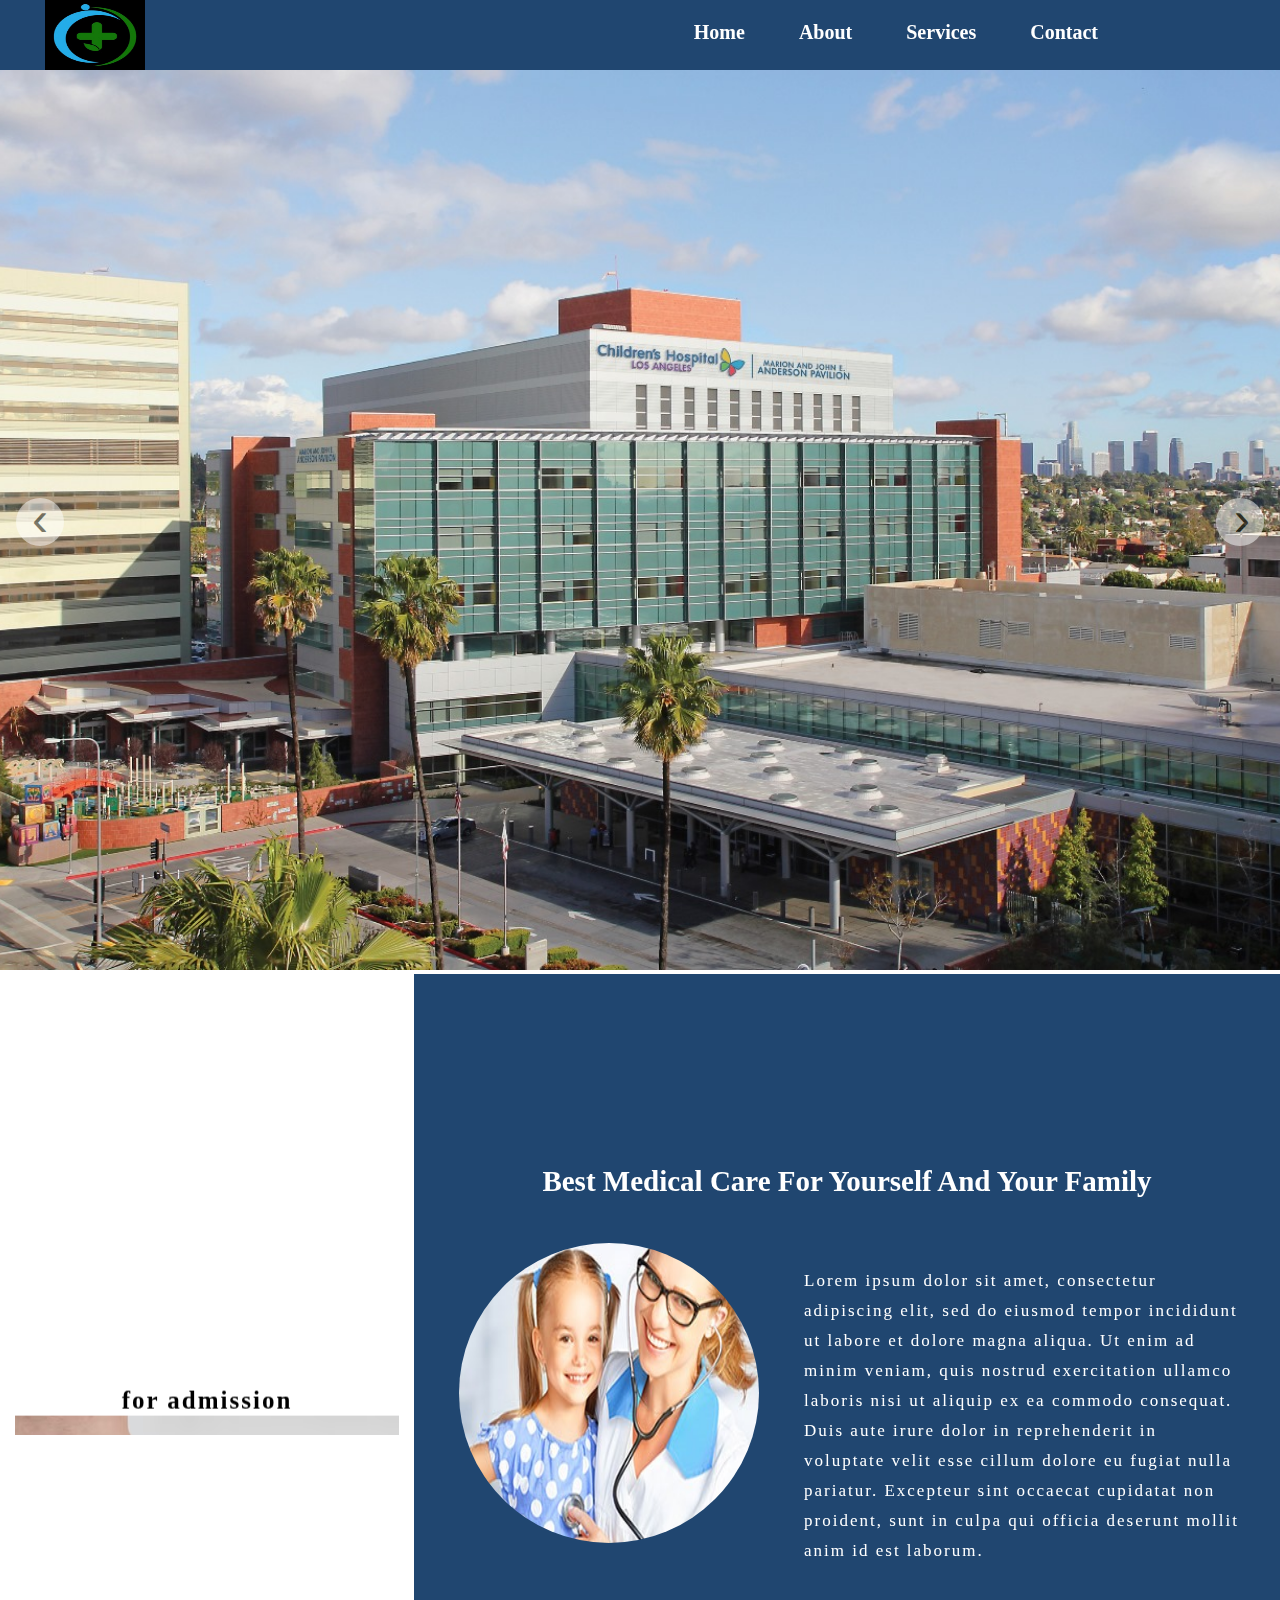
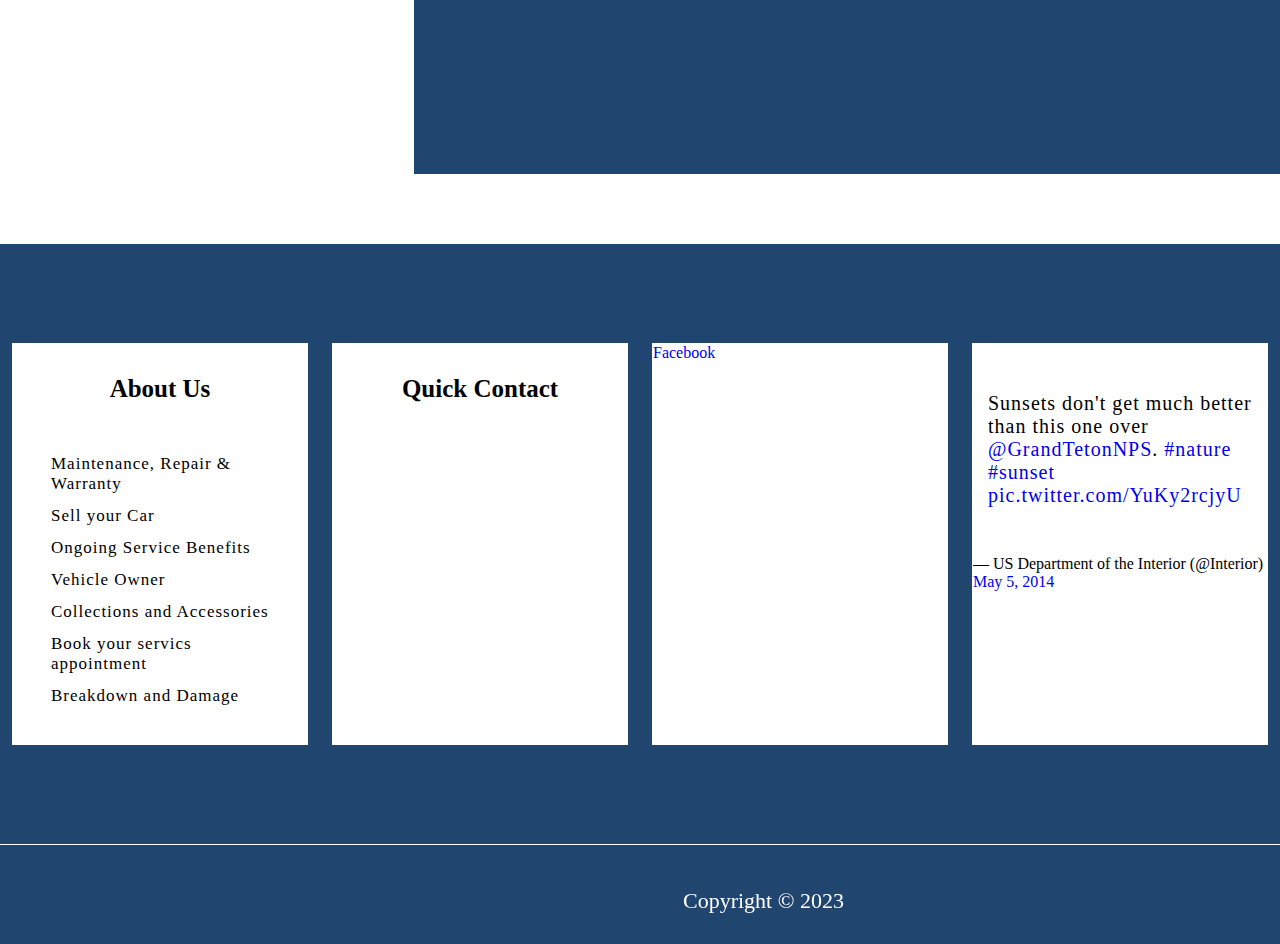
<file: index.html>
<!DOCTYPE html>
<html lang="en">

<head>
  <meta charset="UTF-8">
  <meta http-equiv="X-UA-Compatible" content="IE=edge">
  <meta name="viewport" content="width=device-width, initial-scale=1.0">
  <title>Document</title>
  <link rel="stylesheet" href="./style.css">
  <link rel="stylesheet" href="https://cdnjs.cloudflare.com/ajax/libs/font-awesome/6.4.0/css/all.min.css"
    integrity="sha512-iecdLmaskl7CVkqkXNQ/ZH/XLlvWZOJyj7Yy7tcenmpD1ypASozpmT/E0iPtmFIB46ZmdtAc9eNBvH0H/ZpiBw=="
    crossorigin="anonymous" referrerpolicy="no-referrer" />
</head>

<body>
  <header>
    <div class="logo">
      <img src="./image/hospitallogo.jpg" alt="" height="70px" width="100px">
    </div>

    <div class="navDetails">
      <ul class="ullist">
        <li><a href=""> <i class="fa-solid fa-house"></i> &nbsp;Home </a></li>
        <li><a href=""><i class="fa-solid fa-address-card"></i> &nbsp;About</a></li>
        <li><a href=""><i class="fa-sharp fa-solid fa-bell-concierge"></i> &nbsp;Services</a></li>
        <li><a href=""><i class="fa-solid fa-address-book"></i> &nbsp;Contact</a></li>
      </ul>
    </div>
  </header>

  <section class="slider-wrapper">
    <button class="slide-arrow slide-arrow-prev" onclick="prevSlide(this)"></button>
    <button class="slide-arrow slide-arrow-next" onclick="nextSlide(this)"></button>
    <ul class="slides-container">
      <li class="slide"><img src="./image/medicalpic1.jpg" alt=""></li>
      <li class="slide"><img src="./image/mediacal2.jpg" alt="" loading="lazy"></li>
      <li class="slide"><img src="./image/medical3.jpg" alt="" loading="lazy"></li>
      <li class="slide"><img src="./image/medical4.jpg" alt="" loading="lazy"></li>
    </ul>
  </section>

  <section>
    <div class="container" style="display:flex;">
      <aside class="sidebar">
        <marquee behavior="" direction="up">
          <h2>for admission</h2>
          <div class="">
            <img src="./image/heartwithdoctormedical.avif" alt="">
          </div>
        </marquee>
      </aside>

      <div class="sidebar1">
        <h2>Best Medical Care For Yourself And Your Family</h2>
        <div class="">
          <img src="./image/sidebarmedical2.jpg" alt="">
        </div>
        <div class="dter">
          <p>Lorem ipsum dolor sit amet, consectetur adipiscing elit, sed do eiusmod tempor incididunt ut labore et
            dolore magna aliqua. Ut enim ad minim veniam, quis nostrud exercitation ullamco laboris nisi ut aliquip ex
            ea commodo consequat. Duis aute irure dolor in reprehenderit in voluptate velit esse cillum dolore eu fugiat
            nulla pariatur. Excepteur sint occaecat cupidatat non proident, sunt in culpa qui officia deserunt mollit
            anim id est laborum.</p>
        </div>
      </div>
    </div>
  </section>

  <section>
    <div class="container1">
      <div class="box">
        <h2>About Us</h2>
        <ul>
          <li><a href="#">Maintenance, Repair & Warranty</a></li>
          <li><a href="#">Sell your Car</a></li>
          <li><a href="#">Ongoing Service Benefits</a></li>
          <li><a href="#">Vehicle Owner</a></li>
          <li><a href="#">Collections and Accessories</a></li>
          <li><a href="#">Book your servics appointment</a></li>
          <li><a href="#">Breakdown and Damage</a></li>
        </ul>
      </div>

      <div class="box">
        <h2>Quick Contact</h2>
        <iframe
          src="https://www.google.com/maps/embed?pb=!1m18!1m12!1m3!1d119739.79212984805!2d85.74933773906248!3d20.305709300000007!2m3!1f0!2f0!3f0!3m2!1i1024!2i768!4f13.1!3m3!1m2!1s0x3a19090e8bcb53ab%3A0xe496034aa2878d00!2sApollo%20Hospitals!5e0!3m2!1sen!2sin!4v1683805348964!5m2!1sen!2sin"
          width="600" height="200" style="border:0;" allowfullscreen="" loading="lazy"
          referrerpolicy="no-referrer-when-downgrade"></iframe>
      </div>

      <div class="box">
        <div id="fb-root">
          <script async defer crossorigin="anonymous"
            src="https://connect.facebook.net/or_IN/sdk.js#xfbml=1&version=v16.0" nonce="gW0BmvIX"></script>
          <div class="fb-page" data-href="https://www.facebook.com/facebook" data-tabs="timeline" data-width=""
            data-height="500" data-small-header="true" data-adapt-container-width="true" data-hide-cover="false"
            data-show-facepile="true">
            <blockquote cite="https://www.facebook.com/facebook" class="fb-xfbml-parse-ignore"><a
                href="https://www.facebook.com/facebook">Facebook</a></blockquote>
          </div>
        </div>
      </div>

      <div class="box">
        <blockquote class="twitter-tweet">
          <p lang="en" dir="ltr">Sunsets don&#39;t get much better than this one over <a
              href="https://twitter.com/GrandTetonNPS?ref_src=twsrc%5Etfw">@GrandTetonNPS</a>. <a
              href="https://twitter.com/hashtag/nature?src=hash&amp;ref_src=twsrc%5Etfw">#nature</a> <a
              href="https://twitter.com/hashtag/sunset?src=hash&amp;ref_src=twsrc%5Etfw">#sunset</a> <a
              href="http://t.co/YuKy2rcjyU">pic.twitter.com/YuKy2rcjyU</a></p>&mdash; US Department of the Interior
          (@Interior) <a href="https://twitter.com/Interior/status/463440424141459456?ref_src=twsrc%5Etfw">May 5,
            2014</a>
        </blockquote>
        <script async src="https://platform.twitter.com/widgets.js" charset="utf-8"></script>
      </div>
    </div>
  </section>

  <footer>
    <div class="det">
      <div class="line"></div>
      <p>Copyright © 2023</p>
    </div>
  </footer>

  <script>
    const slidesContainer = document.querySelectorAll(".slides-container");
    const slide = document.querySelectorAll(".slide");
    const prevButton = document.querySelectorAll(".slide-arrow-prev");
    const nextButton = document.querySelectorAll(".slide-arrow-next");
    const sliderImgs = document.querySelectorAll('.slide > img');
    for (let img of sliderImgs) {
      img.setAttribute('draggable', false);
    }
    function nextSlide(t) {
      let elm = t.parentElement.children[2]
      let item = elm.getElementsByClassName('slide')
      elm.append(item[0])
    }
    function prevSlide(t) {
      let elm = t.parentElement.children[2]
      let item = elm.getElementsByClassName('slide')
      elm.prepend(item[item.length - 1])
    } 
  </script>

</body>

</html>
</file>
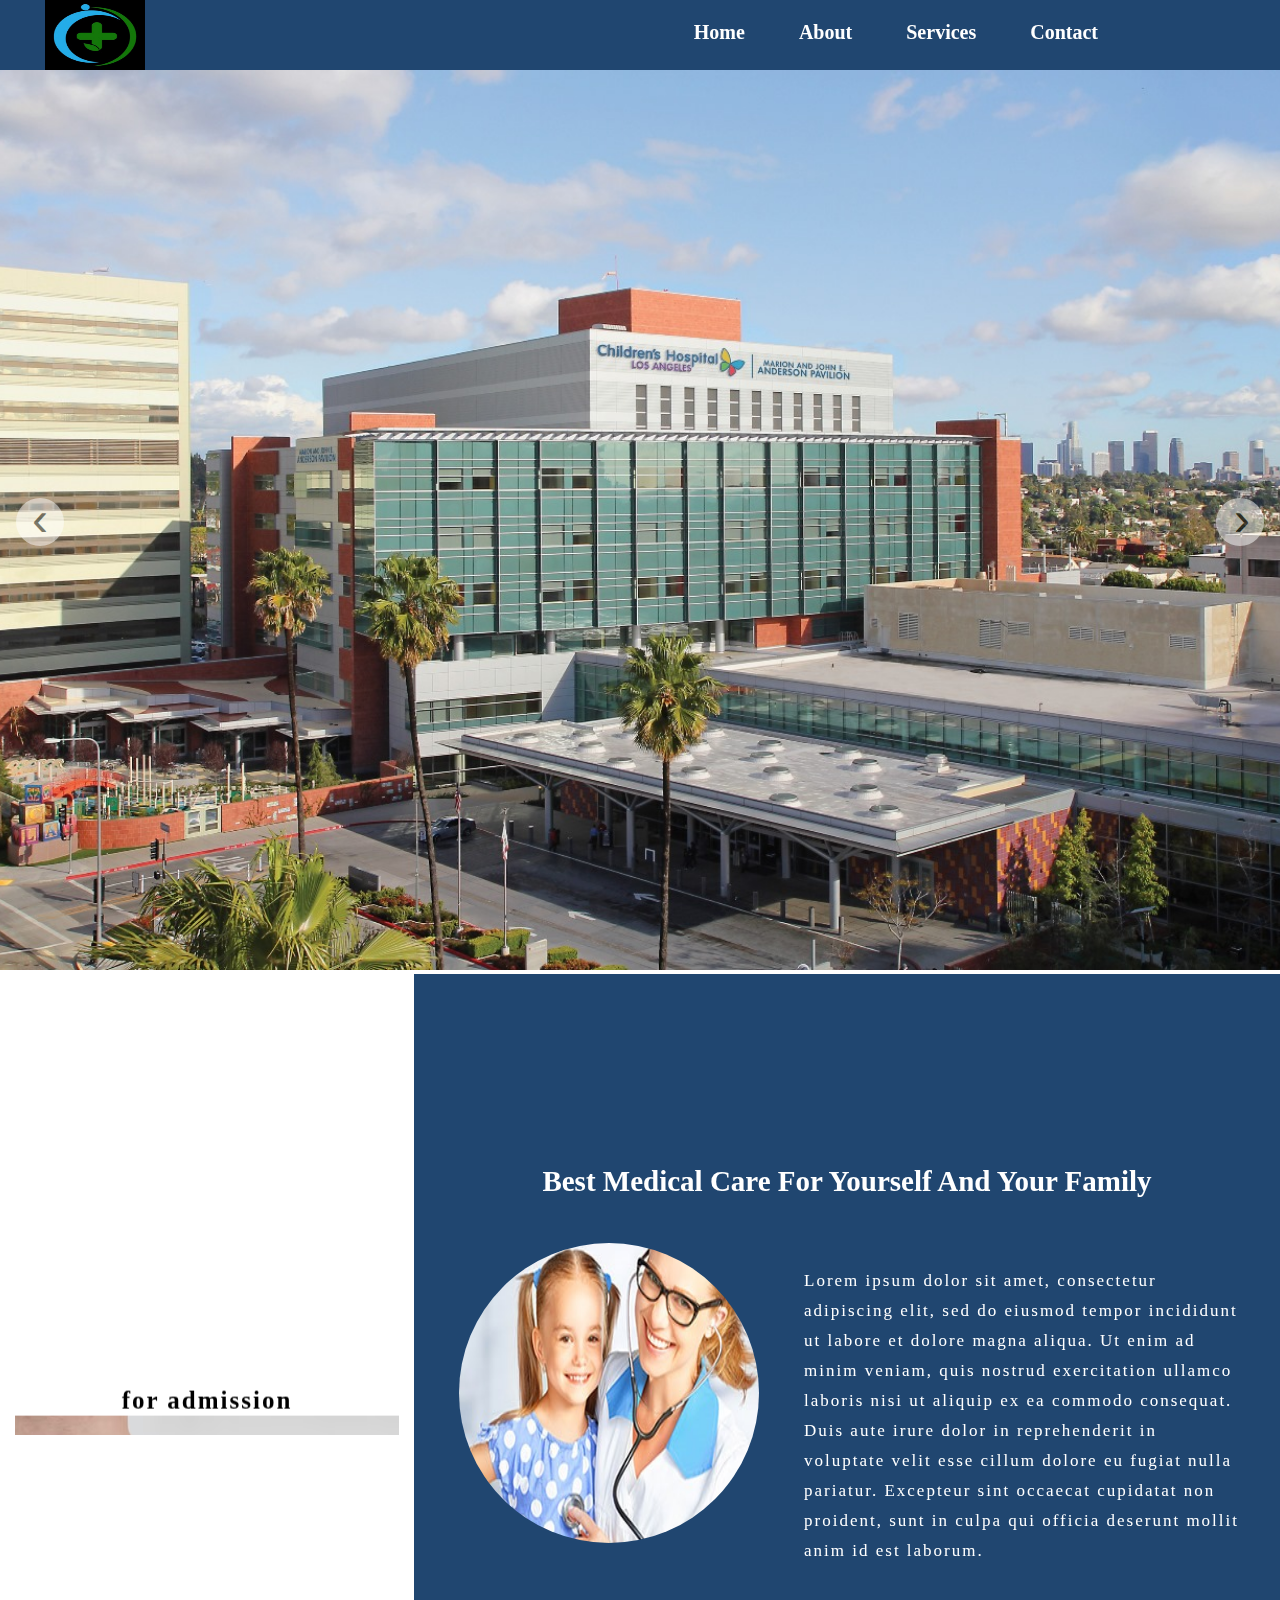
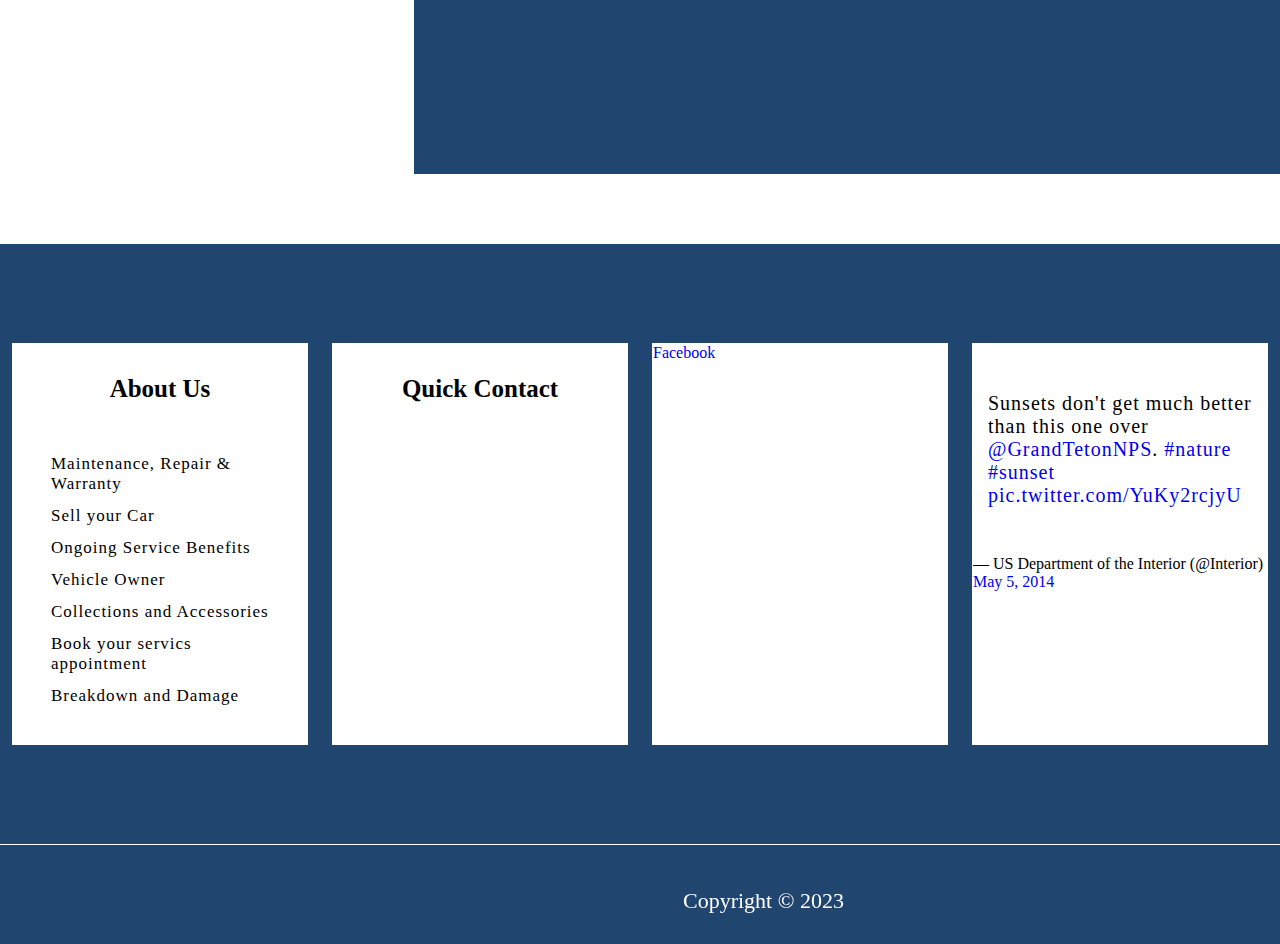
<file: project.html>
<!DOCTYPE html>
<html lang="en">

<head>
  <meta charset="UTF-8">
  <meta http-equiv="X-UA-Compatible" content="IE=edge">
  <meta name="viewport" content="width=device-width, initial-scale=1.0">
  <title>document</title>
  <link rel="stylesheet" href="./style.css">
  <link rel="stylesheet" href="https://cdnjs.cloudflare.com/ajax/libs/font-awesome/6.4.0/css/all.min.css"
    integrity="sha512-iecdLmaskl7CVkqkXNQ/ZH/XLlvWZOJyj7Yy7tcenmpD1ypASozpmT/E0iPtmFIB46ZmdtAc9eNBvH0H/ZpiBw=="
    crossorigin="anonymous" referrerpolicy="no-referrer" />
</head>

<body>
  <header>
  <div class="logo">
      <img src="./image/hospitallogo.jpg" alt="" height="70px" width="100px">
    </div>

    <div class="navDetails">

      <ul class="ullist">
        <li><a href=""> <i class="fa-solid fa-house"></i> &nbsp;Home </a></li>
        <li><a href=""><i class="fa-solid fa-address-card"></i> &nbsp;About</a></li>
        <li><a href=""><i class="fa-sharp fa-solid fa-bell-concierge"></i> &nbsp;Services</a></li>
        <li><a href=""><i class="fa-solid fa-address-book"></i> &nbsp;Contact</a></li>
      </ul>

    </div>

  </header>

  <section class="slider-wrapper">
    <button class="slide-arrow slide-arrow-prev" onclick="prevSlide(this)"></button>
    <button class="slide-arrow slide-arrow-next" onclick="nextSlide(this)"></button>
    <ul class="slides-container">
      <li class="slide"><img src="./image/medicalpic1.jpg" alt=""></li>
      <li class="slide"><img src="./image/mediacal2.jpg" alt="" loading="lazy"></li>
      <li class="slide"><img src="./image/medical3.jpg" alt="" loading="lazy"></li>
      <li class="slide"><img src="./image/medical4.jpg" alt="" loading="lazy"></li>
    </ul>
  </section>
  <section>


    <div class="container" style="display:flex;">
      <aside class="sidebar">
        <marquee behavior="" direction="up">
          <h2>for admission</h2>
          <div class="">
            <img src="./image/heartwithdoctormedical.avif" alt="">
          </div>
        </marquee>
      </aside>

      <div class="sidebar1">
        <h2>Best Medical Care For Yourself And Your Family</h2>
        <div class="">
          <img src="./image/sidebarmedical2.jpg" alt="">
        </div>
        <div class="dter">
          <p>Lorem ipsum dolor sit amet, consectetur adipiscing elit, sed do eiusmod tempor incididunt ut labore et
            dolore magna aliqua. Ut enim ad minim veniam, quis nostrud exercitation ullamco laboris nisi ut aliquip ex
            ea commodo consequat. Duis aute irure dolor in reprehenderit in voluptate velit esse cillum dolore eu fugiat
            nulla pariatur. Excepteur sint occaecat cupidatat non proident, sunt in culpa qui officia deserunt mollit
            anim id est laborum.</p>
        </div>

      </div>

    </div>
  </section>
  <section>
    <div class="container1">
      <div class="box">
        <h2>About Us</h2>
        <ul>
          <li><a href="#">Maintenance, Repair & Warranty</a></li>
          <li><a href="#">Sell your Car</a></li>
          <li><a href="#">Ongoing Service Benefits</a></li>
          <li><a href="#">Vehicle Owner</a></li>
          <li><a href="#">Collections and Accessories</a></li>
          <li><a href="#">Book your servics appointment</a></li>
          <li><a href="#">Breakdown and Damage</a></li>

        </ul>

      </div>

      <div class="box">
        <h2>Quick Contact</h2>
        <iframe
          src="https://www.google.com/maps/embed?pb=!1m18!1m12!1m3!1d119739.79212984805!2d85.74933773906248!3d20.305709300000007!2m3!1f0!2f0!3f0!3m2!1i1024!2i768!4f13.1!3m3!1m2!1s0x3a19090e8bcb53ab%3A0xe496034aa2878d00!2sApollo%20Hospitals!5e0!3m2!1sen!2sin!4v1683805348964!5m2!1sen!2sin"
          width="600" height="200" style="border:0;" allowfullscreen="" loading="lazy"
          referrerpolicy="no-referrer-when-downgrade"></iframe>


      </div>




      <div class="box">
        <div id="fb-root">
          <script async defer crossorigin="anonymous"
            src="https://connect.facebook.net/or_IN/sdk.js#xfbml=1&version=v16.0" nonce="gW0BmvIX"></script>
          <div class="fb-page" data-href="https://www.facebook.com/facebook" data-tabs="timeline" data-width=""
            data-height="500" data-small-header="true" data-adapt-container-width="true" data-hide-cover="false"
            data-show-facepile="true">
            <blockquote cite="https://www.facebook.com/facebook" class="fb-xfbml-parse-ignore"><a
                href="https://www.facebook.com/facebook">Facebook</a></blockquote>
          </div>
        </div>
      </div>
      <div class="box">

        <blockquote class="twitter-tweet">
          <p lang="en" dir="ltr">Sunsets don&#39;t get much better than this one over <a
              href="https://twitter.com/GrandTetonNPS?ref_src=twsrc%5Etfw">@GrandTetonNPS</a>. <a
              href="https://twitter.com/hashtag/nature?src=hash&amp;ref_src=twsrc%5Etfw">#nature</a> <a
              href="https://twitter.com/hashtag/sunset?src=hash&amp;ref_src=twsrc%5Etfw">#sunset</a> <a
              href="http://t.co/YuKy2rcjyU">pic.twitter.com/YuKy2rcjyU</a></p>&mdash; US Department of the Interior
          (@Interior) <a href="https://twitter.com/Interior/status/463440424141459456?ref_src=twsrc%5Etfw">May 5,
            2014</a>
        </blockquote>
        <script async src="https://platform.twitter.com/widgets.js" charset="utf-8"></script>

      </div>


    </div>
  </section>


  <footer>
    <div class="det ">
      <div class="line"></div>
      <p>Copyright © 2023</p>
    </div>

  </footer>
<script>
    const slidesContainer = document.querySelectorAll(".slides-container");
    const slide = document.querySelectorAll(".slide");
    const prevButton = document.querySelectorAll(".slide-arrow-prev");
    const nextButton = document.querySelectorAll(".slide-arrow-next");
    const sliderImgs = document.querySelectorAll('.slide > img');
    for (let img of sliderImgs) {
      img.setAttribute('draggable', false);
    }
    function nextSlide(t) {
      let elm = t.parentElement.children[2]
      let item = elm.getElementsByClassName('slide')
      elm.append(item[0])
    }
    function prevSlide(t) {
      let elm = t.parentElement.children[2]
      let item = elm.getElementsByClassName('slide')
      elm.prepend(item[item.length - 1])
    } 
  </script>


</body>

</html>
</file>
<file: style.css>
@import url('https://fonts.googleapis.com/css2?family=Poppins:wght@100;200;300;400;500;600;700;800;900&display=swap');
*{
   margin: 0px;
   padding:0px;
}
body{
 overflow-x: hidden!important;

}
header {


   background-color: #204670;
   height: 70px;
  
   width: 100%;
  

}


.navDetails {
   margin-left: 739px;

}
a{
   text-decoration: none;
}


.navDetails .ullist {
   display: flex;
   justify-content: space-around;
   list-style: none;
   font-weight: 400;
   font-size: 21px;
   right: 133px;
   position: absolute;
   top: 20px;

}

.ullist li a {
 margin-right: 49px;
 color: #fff;
 font-weight: 600;
 font-size: 20px;
}
.logo{
margin-left:45px;
}
footer{
 position: relative;
 top: 10px;
 background-color: #204670;
 height: 100px;
 width: 100%;
}



.det p{

 position: absolute;
   top: 44px;
   left: 683px;
   text-align: center;
   color: #fff;
   font-size: 22px;
}
.slider-wrapper {
   min-width: 250px;
   margin: 0 auto;
   position: relative;
}

.slides-container {
   width: 100%;
   display: flex;
   flex-direction: row;
   flex-wrap: nowrap;
   list-style: none;
   margin: 0;
   padding: 0;
   overflow-x: scroll;
   scroll-behavior: smooth;
   scrollbar-width: none;
   -ms-overflow-style: none;
   / TOUCHSCREEN SWIPE /
   / scroll-snap-type: x mandatory; /
}

.slides-container::-webkit-scrollbar { 
   width: 0;
   height: 0;
}

.slide {
   width: 100%;
   height: 100%;
   flex: 1 0 100%;
   / TOUCHSCREEN SWIPE /
   / scroll-snap-align: center; /
}

.slide-arrow {
   position: absolute;
   display: flex;
   justify-content: center;
   align-items: center;
   top: 0;
   bottom: 0;
   margin: auto;
   height: 3rem;
   background-color: white;
   border: none;
   width: 3rem;
   font-size: 3rem;
   padding: 0 0;
   cursor: pointer;
   opacity: 0.5;
   border-radius: 50%;
   transform: translateX(var(--pos));
   transition: opacity .5s;
}

.slide-arrow:focus {
   border: none;
   background-clip: initial;
   -webkit-background-clip: initial;
   -webkit-text-fill-color: initial;
}

.slide-arrow:hover, .slide-arrow:focus-visible {
   opacity: 1;
   border: none;
   background-clip: initial;
   -webkit-background-clip: initial;
   -webkit-text-fill-color: initial;
   background-position: center center;
}

.slide-arrow-prev::before, .slide-arrow-next::after {
 content: var(--arrow);
 width: 100%;
 position: absolute;
 transform: translateY(-0.25rem);
}

.slide-arrow-prev {
   --arrow: '‹';
   left: 0;
   padding-left: 0rem;
   --pos: 1rem
}

.slide-arrow-next {
   --arrow: '›';
   right: 0;
   padding-left: 0.25rem;
   --pos: -1rem;
}

.slide img {
   width: 100%;
   height: 100vh;
   object-fit: cover;
   user-select: none;
}

.slider {
   width: 100%;
   height: 200px;
   position: relative;
   margin: auto;
   overflow-x: scroll;
   overflow-y: hidden;
 }
 
 .slider::-webkit-scrollbar {
   display: none;
 }
 
 .slider .slide {
   display: flex;
   position: absolute;
   left: 0;
   transition: 0.3s left ease-in-out;
 }
 
 .slider .item {
   margin-right: 10px;
 }
 
 .slider .item:last-child {
   margin-right: 0;
 }
 
 .ctrl {
   text-align: center;
   margin-top: 5px;
 }
 
 .ctrl-btn {
   padding: 20px 20px;
   min-width: 50px;
   background: #fff;
   border: none;
   font-weight: 600;
   text-align: center;
   cursor: pointer;
   outline: none;
 
   position: absolute;
   top: 50%;
   margin-top: -27.5px;
 }
 
 .ctrl-btn.pro-prev {
   left: 0;
 }
 
 .ctrl-btn.pro-next {
   right: 0;
 }
 .container{
   width: 100vw;
   height: 800px;
   background: #204670;
   overflow-x: hidden;
 }
 .sidebar{
   width: 30vw;
   height: 800px;
   background: #fff;
   padding: 10px 15px;
   color: #000;

 }
 .sidebar1{
   
   width: 70vw;
   height: 800px;
 }
 .sidebar1 p{
   color: #fff;
   font-size: 17px;
   letter-spacing: 2px;
   line-height: 30px;
   padding: 0px 38px;
   margin-top: 68px;
 }
 .sidebar p{
   color: #000;
   font-size: 25px;
   letter-spacing: 2px;
   line-height: 30px;
 }
 
   .sidebar h2{
       color: #000;
       font-size: 25px;
       letter-spacing: 2px;
       line-height: 30px;
       text-align: center;
 }
 .container1{
   margin-top: 70px;
   margin-bottom: -10px;
   width: 100vw;
   height: 600px;
   background:#204670;
   display: flex;
   justify-content: space-around;
   align-items: center;
 }
 .box{
   width: 341px!important;
   height: 400px!important;
   border:  1px solid #fff;
   margin: 12px;
   overflow: hidden;
   background-color: #fff;
 }

 
 .box p{
   margin: 40px 10px;
   padding: 8px 5px;
   font-size: 20px;
   letter-spacing: 1px;
 }
.box h2{
 text-align: center;
 margin: 31px 20px;
 font-weight: 600;
 font-size: 25px;


}
.box ul{
 margin: 45px 32px;
 list-style: none;

}
.box ul li{
 padding:6px 6px;


}
.box ul li a{
 color:#000;
 font-size: 17px;
 font-weight: 500;
 letter-spacing: 1px;

}
.sidebar1 h2{
 font-weight: 600;
 font-size: 29px;
 text-align: center;
 margin-top: 191px;
 color: #fff;
}
.sidebar1 img{
display: flex;
float:left;
margin: 45px 45px;
border-radius: 50%!important;
height:300px;
width:300px;
}
.line{
 border-top: 1px solid #fff;


}
</file>
